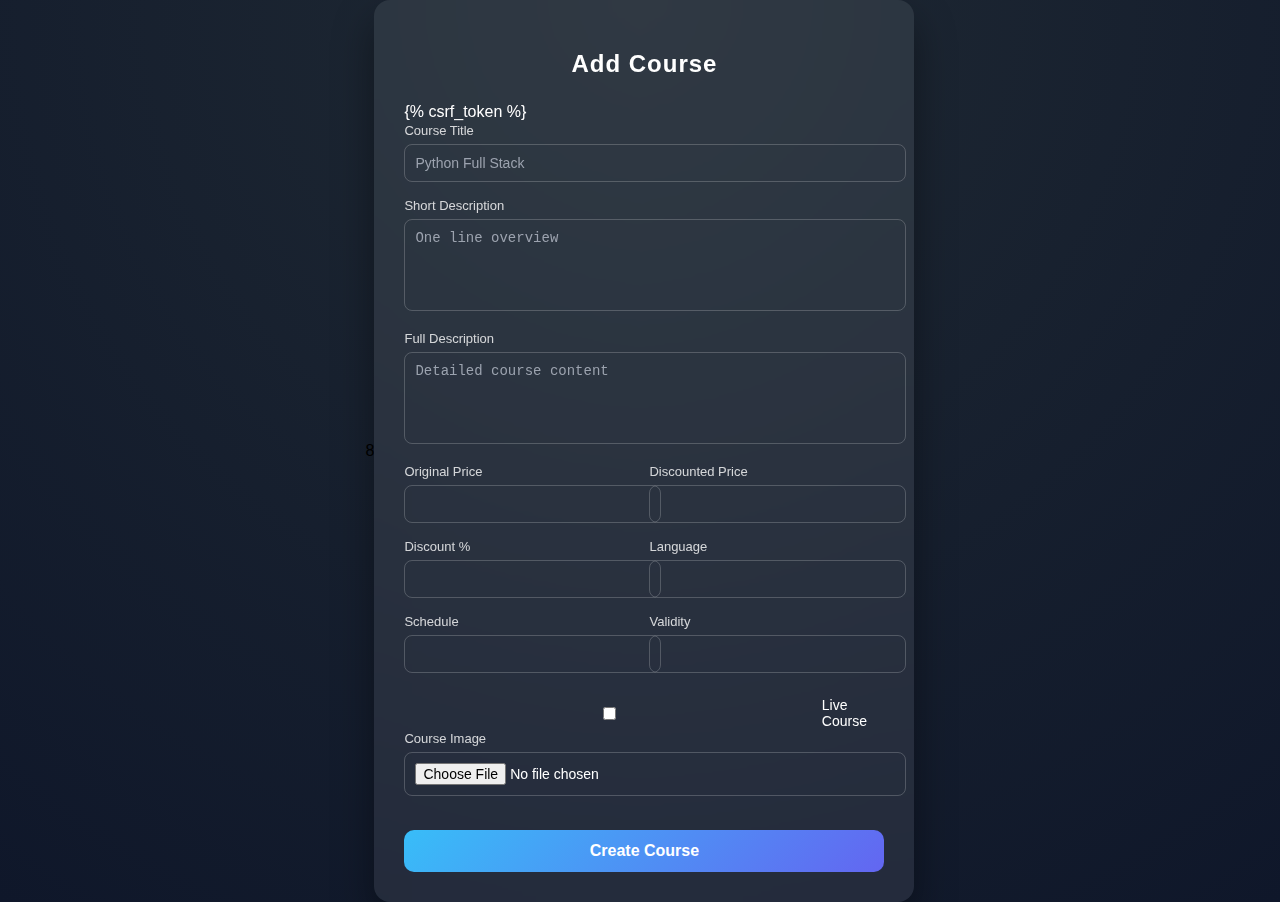
<file: Shreyians/template/add_course.html>
<!DOCTYPE html>
<html lang="en">
<head>
<meta charset="UTF-8">
<meta name="viewport" content="width=device-width, initial-scale=1.0">
<title>Add Course</title>

<style>
    body{
        margin:0;
        min-height:100vh;
        display:flex;
        align-items:center;
        justify-content:center;
        background: radial-gradient(circle at top, #1f2933, #0f172a);
        font-family: "Segoe UI", sans-serif;
    }

    .glass-box{
        width: 480px;
        padding: 30px;
        border-radius: 16px;
        background: rgba(255,255,255,0.08);
        backdrop-filter: blur(14px);
        box-shadow: 0 20px 40px rgba(0,0,0,0.4);
        color: #fff;
    }

    h2{
        text-align:center;
        margin-bottom:25px;
        letter-spacing:1px;
    }

    .field{
        margin-bottom:14px;
    }

    label{
        font-size:13px;
        opacity:0.8;
    }

    input, textarea{
        width:100%;
        background: transparent;
        border:1px solid rgba(255,255,255,0.2);
        border-radius:8px;
        padding:10px;
        margin-top:5px;
        color:#fff;
        outline:none;
        font-size:14px;
    }

    textarea{
        resize:none;
        height:70px;
    }

    input::placeholder,
    textarea::placeholder{
        color:#9ca3af;
    }

    input:focus,
    textarea:focus{
        border-color:#38bdf8;
        box-shadow:0 0 0 2px rgba(56,189,248,0.3);
    }

    .row{
        display:flex;
        gap:10px;
    }

    .row .field{
        flex:1;
    }

    .checkbox{
        display:flex;
        align-items:center;
        gap:8px;
        margin-top:10px;
        font-size:14px;
    }

    button{
        width:100%;
        margin-top:20px;
        padding:12px;
        border:none;
        border-radius:10px;
        background: linear-gradient(135deg,#38bdf8,#6366f1);
        color:#fff;
        font-size:16px;
        font-weight:600;
        cursor:pointer;
        transition:0.3s;
    }

    button:hover{
        transform: translateY(-2px);
        box-shadow:0 10px 25px rgba(56,189,248,0.4);
    }
</style>
</head>8

<body>

<div class="glass-box">
    <h2>Add Course</h2>

    <form method="POST" enctype="multipart/form-data">
        {% csrf_token %}

        <div class="field">
            <label>Course Title</label>
            <input type="text" name="title" placeholder="Python Full Stack">
        </div>

        <div class="field">
            <label>Short Description</label>
            <textarea name="short_description" placeholder="One line overview"></textarea>
        </div>

        <div class="field">
            <label>Full Description</label>
            <textarea name="full_description" placeholder="Detailed course content"></textarea>
        </div>

        <div class="row">
            <div class="field">
                <label>Original Price</label>
                <input type="number" name="price_original">
            </div>

            <div class="field">
                <label>Discounted Price</label>
                <input type="number" name="price_discounted">
            </div>
        </div>

        <div class="row">
            <div class="field">
                <label>Discount %</label>
                <input type="number" name="discount_percentage">
            </div>

            <div class="field">
                <label>Language</label>
                <input type="text" name="language">
            </div>
        </div>

        <div class="row">
            <div class="field">
                <label>Schedule</label>
                <input type="text" name="schedule">
            </div>

            <div class="field">
                <label>Validity</label>
                <input type="text" name="course_validity">
            </div>
        </div>

        <div class="checkbox">
            <input type="checkbox" name="is_live">
            <span>Live Course</span>
        </div>

        <div class="field">
            <label>Course Image</label>
            <input type="file" name="image">
        </div>

        <button type="submit">Create Course</button>
    </form>
</div>

</body>
</html>
</file>
